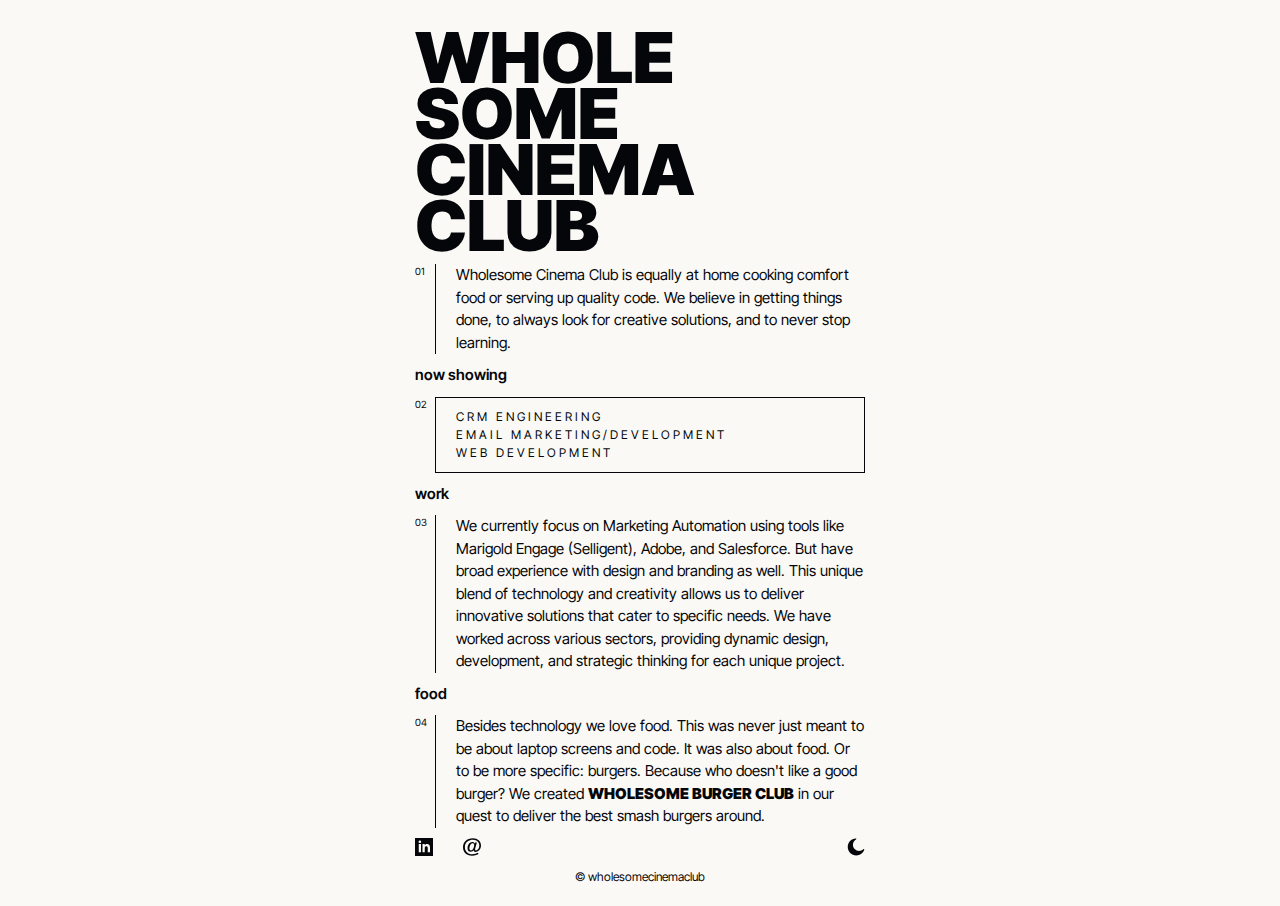
<file: index.html>
<html lang="en-US">
<head>
  <meta name="viewport" content="width=device-width, initial-scale=1">
  <meta charset="utf-8">
  <title>Wholesome Cinema Club</title>
  <meta name="description" content="Now showing: CRM engineering, email marketing and web development.">
  <link rel="stylesheet" href="assets/css/main.css">
</head>
<body>
  <div class="logo">
    whole<br>some<br>cinema<br>club
  </div>
  <div class="container">
    <div class="main">
      <div id="home" class="content">
        Wholesome Cinema Club is equally at home cooking comfort food or serving up quality code. We believe in getting
        things done, to always look for creative solutions, and to never stop learning.
      </div>
      <h1 class="title">now showing</h1>
      <div id="nowshowing" class="content">
        <div class="NOWSHOWING">
          CRM engineering<br>
          Email marketing/development<br>
          Web development
        </div>
      </div>
      <h1 class="title">work</h1>
      <div id="work" class="content">
        We currently focus on Marketing Automation using tools like Marigold Engage (Selligent), Adobe, and Salesforce.
        But have broad experience with design and branding as well. This unique blend of technology and creativity
        allows us to deliver innovative solutions that cater to specific needs. We have worked across various sectors,
        providing dynamic design, development, and strategic thinking for each unique project.
      </div>
      <!-- work in progress - coming soon
        <h1 class="title">friends</h1>
        <div id="friends" class="content">
          Wholesome Cinema Club is proud to be friends with many talented people like:<br><br>
            <a href="https://marketingengineers.nl/" target="_blank">Marketing Engineers</a><br>
            <a href="https://www.linkedin.com/in/wouterhosman/" target="_blank">Hosman Marketing</a><br>
            <a href="https://jan.marketing/" target="_blank">Jan.Marketing</a>
        </div>-->
      <h1 class="title ">food</h1>
      <div id="food" class="content">
        Besides technology we love food. This was never just meant to be about laptop screens and code. It was also
        about food. Or to be more specific: burgers. Because who doesn't like a good burger? We created <a
          href="https://wholesomeburger.club" class="WBC" target="_blank">Wholesome Burger Club</a> in our quest to
        deliver the best smash burgers around.
      </div>
    </div>
    <div class="footer">
      <a href="https://www.linkedin.com/in/zebvandeven/" alt="LinkedIn" aria-label="Link to our LinkedIn page"
        target="_blank">
        <svg xmlns="http://www.w3.org/2000/svg" width="18" height="18" viewBox="0 0 24 24" fill="currentColor">
          <path
            d="M0 0v24h24v-24h-24zm8 19h-3v-11h3v11zm-1.5-12.268c-.966 0-1.75-.79-1.75-1.764s.784-1.764 1.75-1.764 1.75.79 1.75 1.764-.783 1.764-1.75 1.764zm13.5 12.268h-3v-5.604c0-3.368-4-3.113-4 0v5.604h-3v-11h3v1.765c1.397-2.586 7-2.777 7 2.476v6.759z">
          </path>
        </svg>
      </a><a href="mailto:tickets@wholesomecinema.club" alt="tickets@wholesomecinema.club"
        aria-label="Click to send us an email" target="_blank">
        <svg xmlns="http://www.w3.org/2000/svg" width="18" height="18" viewBox="0 0 24 24" fill="currentColor">
          <path
            d="M12.042 23.648c-7.813 0-12.042-4.876-12.042-11.171 0-6.727 4.762-12.125 13.276-12.125 6.214 0 10.724 4.038 10.724 9.601 0 8.712-10.33 11.012-9.812 6.042-.71 1.108-1.854 2.354-4.053 2.354-2.516 0-4.08-1.842-4.08-4.807 0-4.444 2.921-8.199 6.379-8.199 1.659 0 2.8.876 3.277 2.221l.464-1.632h2.338c-.244.832-2.321 8.527-2.321 8.527-.648 2.666 1.35 2.713 3.122 1.297 3.329-2.58 3.501-9.327-.998-12.141-4.821-2.891-15.795-1.102-15.795 8.693 0 5.611 3.95 9.381 9.829 9.381 3.436 0 5.542-.93 7.295-1.948l1.177 1.698c-1.711.966-4.461 2.209-8.78 2.209zm-2.344-14.305c-.715 1.34-1.177 3.076-1.177 4.424 0 3.61 3.522 3.633 5.252.239.712-1.394 1.171-3.171 1.171-4.529 0-2.917-3.495-3.434-5.246-.134z">
          </path>
        </svg>
      </a>
      <span id="lights">
        <span class="lights" id="darkmode">
          <svg xmlns="http://www.w3.org/2000/svg" width="18" height="18" viewBox="0 0 24 24" fill="currentColor">
            <path class="st0"
              d="M12,2C9.5,3.4,7.9,6,7.9,9.1c0,4.5,3.7,8.2,8.2,8.2c2.1,0,4.1-0.8,5.6-2.2c0.7-0.7,1.6-0.2,1.3,0.6c-1.5,4.4-5.7,7.5-10.6,7.5C6.1,23.2,1,18.2,1,12C1,6,5.7,1.1,11.6,0.8C12.6,0.7,12.9,1.4,12,2L12,2z">
            </path>
          </svg>
        </span>
        <span class="lights" id="lightmode" style="display: none;">
          <svg xmlns="http://www.w3.org/2000/svg" width="18" height="18" viewBox="0 0 24 24" fill="currentColor">
            <path
              d="M4.069 13h-4.069v-2h4.069c-.041.328-.069.661-.069 1s.028.672.069 1zm3.034-7.312l-2.881-2.881-1.414 1.414 2.881 2.881c.411-.529.885-1.003 1.414-1.414zm11.209 1.414l2.881-2.881-1.414-1.414-2.881 2.881c.528.411 1.002.886 1.414 1.414zm-6.312-3.102c.339 0 .672.028 1 .069v-4.069h-2v4.069c.328-.041.661-.069 1-.069zm0 16c-.339 0-.672-.028-1-.069v4.069h2v-4.069c-.328.041-.661.069-1 .069zm7.931-9c.041.328.069.661.069 1s-.028.672-.069 1h4.069v-2h-4.069zm-3.033 7.312l2.88 2.88 1.415-1.414-2.88-2.88c-.412.528-.886 1.002-1.415 1.414zm-11.21-1.415l-2.88 2.88 1.414 1.414 2.88-2.88c-.528-.411-1.003-.885-1.414-1.414zm6.312-10.897c-3.314 0-6 2.686-6 6s2.686 6 6 6 6-2.686 6-6-2.686-6-6-6z">
            </path>
          </svg>
        </span>
      </span>
    </div>
  </div>
  <div class="copyright">© wholesomecinemaclub</div>
  <script src="assets/js/main.js" aync=""></script>
</body>
</html>
</file>
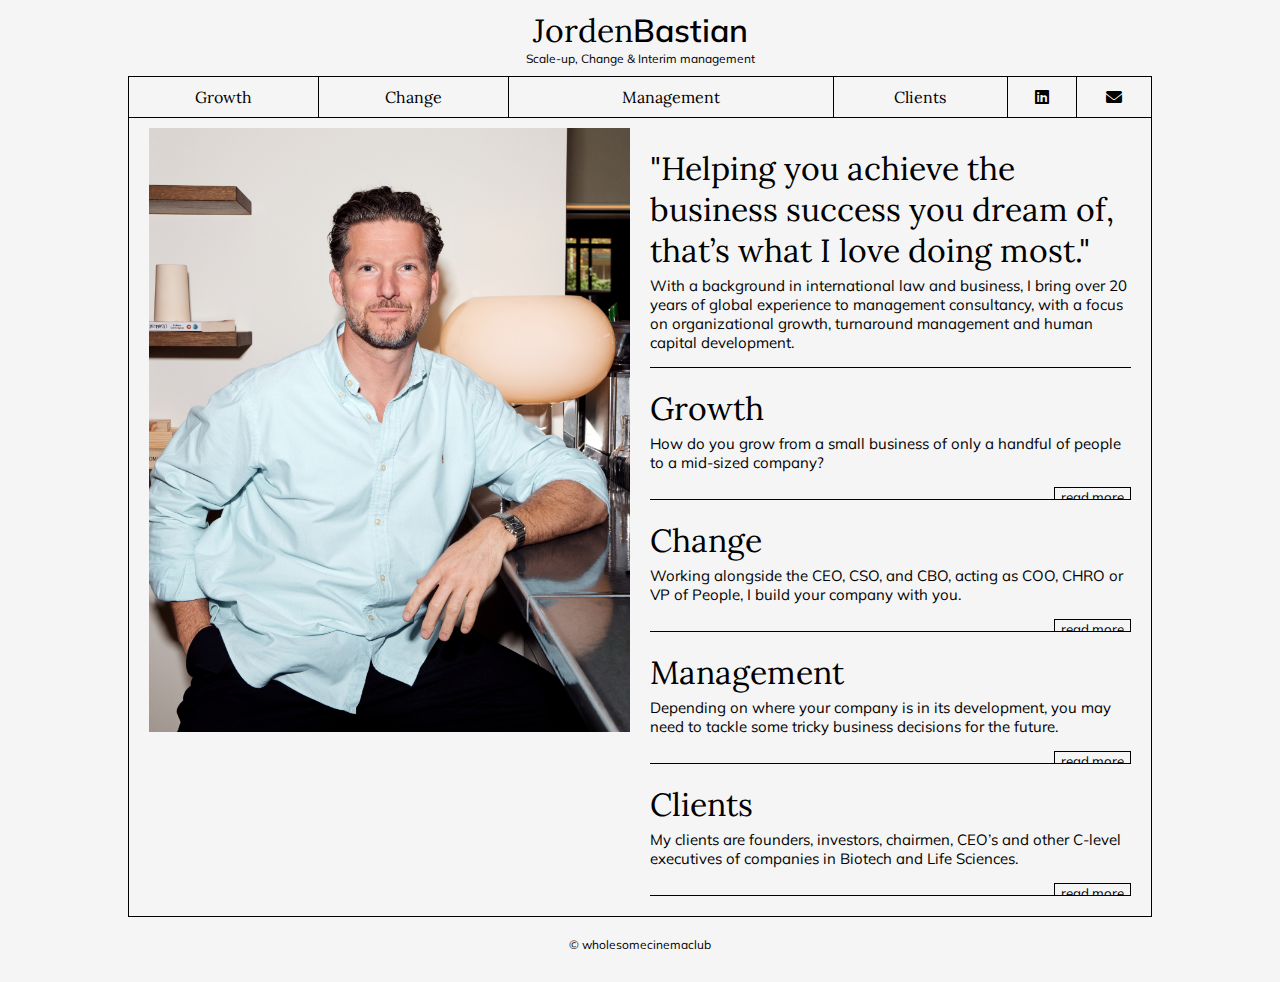
<file: dev/index.html>
<!DOCTYPE html>
<html lang="en">
<head>
    <meta charset="UTF-8">
    <meta name="viewport" content="width=device-width, initial-scale=1.0">
    <title>Jorden Bastian - Scale-up, Change & Interim management</title>
    <link href="https://fonts.googleapis.com/css2?family=Lora:wght@400;700&family=Mulish:wght@400;500;600;700&display=swap" rel="stylesheet">
    <link rel="stylesheet" href="https://cdnjs.cloudflare.com/ajax/libs/font-awesome/6.0.0-beta3/css/all.min.css">
    <style>
        body {
            font-family: 'Mulish', sans-serif;
            background-color: #f5f5f5;
            margin: 0;
            padding: 10px;
        }
        header {
            text-align: center;
            margin-bottom: 10px;s
        }
        .logo {
            font-size: 32px;
        }
        .logo .jorden {
            font-family: 'Lora', serif;
        }
        .logo .bastian {
            font-family: 'Mulish', sans-serif;
            font-weight: 600;
        }
        .subheader{
            font-size: 12px;
        }
        nav {
            margin: 0 auto;
            max-width: 1024px;
            text-align: center;
            font-family: 'Lora', serif;
            overflow-x:auto;
        }
        nav a {
            text-decoration: none;
            color: black;
            transition:all 50ms ease;
        }
        nav a:hover, nav a:focus {
            text-decoration: none;
            color: white;
        }
        nav .icon {
            font-family: 'Mulish', sans-serif;
            color: black;
            margin: 0 3px;
        }
        table {
            width: 100%;
            border-collapse: collapse;
        }
        td {
            transition: all 0.5s ease;
            border: solid 1px;
            color: black;
            padding: 10px 0;
        }
        td:hover, td:focus{
            background: black;
        }
        td:hover a, td:focus a{
            color: white;
        }
        .container {
            max-width: 1002px;
            margin: 0 auto;
            display: flex;
            flex-wrap: wrap;
            border: 1px solid;
            border-top: 0;
            padding: 10px 10px 20px;
        }
        .column-left {
            flex: 1 1 50%;
            box-sizing: border-box;
            padding: 0 10px;
        }
        .column-right {
            flex: 1 1 50%;
            box-sizing: border-box;
            display: flex;
            justify-content: flex-start;
            align-items: flex-start;
            overflow: hidden;
            padding: 0 10px;
        }
        .box {
            padding: 20px 0 0;
            border-bottom: 1px solid;
            cursor: pointer;
            overflow: hidden;
            transition: max-height 0.5s ease-out;
        }
        .box h2 {
            font-family: 'Lora', serif;
            font-size: 32px;
            margin-top: 0;
            margin-bottom: 5px;
            font-weight: normal;
        }
        .box p {
            font-size: 15px;
            margin-top: 0;
        }
        .box .summary {
            display: block;
        }
        .box .more-content {
            height: 0;
            overflow: hidden;
            transition: height 0.5s ease-out;
        }
        .box.active .more-content {
            height: auto;
        }
        .box button {
            font-family: 'Mulish', sans-serif;
            border: 1px solid;
            border-bottom: 0;
            background: none;
            color: black;
            cursor: pointer;
            float: right;
        }
        .box button:hover{
            background: black;
            color: white;
        }
        .column-right img {
            width: 100%;
            height: auto;
            object-fit: cover;
            align-self: flex-start;
        }
        .copyright {
            margin: 20px auto;
            font-size: 12px;
            text-align: center;
        }
        .copyright a{
            text-decoration: none;
            color: black;
        }
        @media (max-width: 768px) {
            .container {
                flex-direction: column;
            }
            .column-left, .column-right {
                flex: 0 1 100%;
                padding: 0;
            }
            .column-left {
                order: 1;
            }
            .column-right {
                order: 0;
            }

            td{
                font-size: 13px;
                padding: 7px 0;
            }

            .icon{
                font-size: 15px;
            }
        }
    </style>
</head>
<body>
    <header>
        <div class="logo">
            <span class="jorden">Jorden</span><span class="bastian">Bastian</span>
        </div>
        <div class="subheader">
            Scale-up, Change & Interim management
        </div>
    </header>
    <nav>
        <table>
            <tr>
            <td><a href="#box2">Growth</a></td>
            <td><a href="#box3">Change</a></td>
            <td><a href="#box4">Management</a></td>
            <td><a href="#box5">Clients</a></td>
            <td><a href="https://www.linkedin.com/in/jordenevegaars/" class="icon" target="_blank"><i class="fab fa-linkedin"></i></a></td>
            <td><a href="mailto:jorden@jordenbastian.com" class="icon"><i class="fas fa-envelope"></i></a></td>
            </tr>
        </table>
    </nav>
    <div class="container">
        <div class="column-right">
            <img src="/dev/JordenBastian.jpg" alt="Placeholder Image">
        </div>
        <div class="column-left">
            <div id="box1" class="box" onclick="toggleBox(event)">
                <h2>"Helping you achieve the business success you dream of, that’s what I love doing most."</h2>
                <p class="summary">With a background in international law and business, I bring over 20 years of global experience to management consultancy, with a focus on organizational growth, turnaround management and human capital development.</p>
                <div class="more-content">
                    <p>Through this experience, I support companies in Biotech and Life Sciences move through their various development stages. From building the company at its inception, to reshaping existing businesses, or turning around companies that need to change course.</p>
                    <p>Having worked across continents, I navigated business landscapes from the Middle East and Southeast Asia to the United States, Netherlands, Poland, and Spain. This international exposure has enriched my understanding of cultural nuances and global dynamics, enabling me to drive change and transformation on a global scale.</p> 
                    <p>Armed with an LLM in European and International Law from Tilburg University, the Netherlands and Université de Montpellier, France, I’m able to merge legal expertise with strategic business insights. This fusion has been instrumental in guiding companies through build-up and scale-up phases, post-acquisition integration, turnaround management, restructuring, and reshaping initiatives.</p> 
                    <p>Through coursework on business and strategy at Harvard Business School and Rotterdam School of Management I further refined my skills. Additionally, completing the ScaleUp Board Program by ScaleUpNation in spring 2023 has equipped me with valuable insights into scaling strategies tailored for biotech ventures.</p>
                    <p>As a firm believer in health and wellbeing, I am a proud co-founder and investor of YG Studios, a boutique yoga, meditation, and high intensity training studio, in my hometown of Rotterdam, the Netherlands.</p>
                    <p>I get a lot of energy from helping my clients achieve their objectives while putting my global experience, legal and business background, and pragmatic approach to work, guiding their organizations toward sustainable growth and success.</p>
                </div>
                <button onclick="toggleBox(event)">read more</button>
            </div>
            <div id="box2" class="box" onclick="toggleBox(event)">
                <h2>Growth</h2>
                <p class="summary">How do you grow from a small business of only a handful of people to a mid-sized company?</p>
                <div class="more-content">
                    <p>How to know what is required not just today, but also next month and next year? What kind of people do you need to hire to support and sustain your growth? These questions all come up as you’ve established the scientific basis of your company and need to build an organization around that.</p>
                </div>
                <button onclick="toggleBox(event)">read more</button>
            </div>
            <div id="box3" class="box" onclick="toggleBox(event)">
                <h2>Change</h2>
                <p class="summary">Working alongside the CEO, CSO, and CBO, acting as COO, CHRO or VP of People, I build your company with you.</p>
                <div class="more-content">
                    <p>Establishing in-house support functions, developing professional relationships with vendors for IT, legal, immigration, tax, finance, and admin support. Creating hiring plans, carrying out executive searches, and generally taking on all those things you used to be doing on top of you day to day job, allowing you to bring your focus back to where it needs to be.</p>
                </div>
                <button onclick="toggleBox(event)">read more</button>
            </div>
            <div id="box4" class="box" onclick="toggleBox(event)">
                <h2>Management</h2>
                <p class="summary">Depending on where your company is in its development, you may need to tackle some tricky business decisions for the future.</p>
                <div class="more-content">
                    <p>Or your business may have hit a rough patch, requiring immediate hands-on, sleeves rolled-up support, for only a couple of months. Setting up shop in a new country, quickly requiring a new team? As an in-house consultant for a fixed period of time, these are the type of challenges I take on.</p>
                </div>
                <button onclick="toggleBox(event)">read more</button>
            </div>
            <div id="box5" class="box" onclick="toggleBox(event)">
                <h2>Clients</h2>
                <p class="summary">My clients are founders, investors, chairmen, CEO’s and other C-level executives of companies in Biotech and Life Sciences.</p>
                <div class="more-content">
                    <p>That are experiencing rapid growth, need restructuring, or can use some support in their Leadership team.</p>
                </div>
                <button onclick="toggleBox(event)">read more</button>
            </div>
        </div>
    </div>
    <div class="copyright"><a href="https://wholesomecinema.club" target="_blank" alt="wholesome cinema club">© wholesomecinemaclub</a></div>
    <script>
        function toggleBox(event) {
            event.stopPropagation(); // Prevent event bubbling
            const box = event.currentTarget.closest('.box');
            const boxes = document.querySelectorAll('.box:not(.fixed)'); 
            boxes.forEach(b => {
                if (b !== box) {
                    b.classList.remove('active');
                    b.querySelector('.more-content').style.height = '0';
                    b.querySelector('button').innerHTML = 'read more';
                }
            });
            const moreContent = box.querySelector('.more-content');
            const button = box.querySelector('button');
            const summaryHeight = box.querySelector('.summary').scrollHeight + box.querySelector('h2').scrollHeight + 40; // Including padding
            if (box.classList.contains('active')) {
                box.classList.remove('active');
                moreContent.style.height = '0';
                button.innerHTML = 'read more';
                box.style.maxHeight = summaryHeight + 'px';
            } else {
                box.classList.add('active');
                moreContent.style.height = moreContent.scrollHeight + 'px';
                button.innerHTML = 'close';
                box.style.maxHeight = summaryHeight + moreContent.scrollHeight + 'px';
            }
        }

        document.addEventListener("DOMContentLoaded", function() {
            const boxes = document.querySelectorAll('.box:not(.fixed)');
            boxes.forEach(box => {
                const summaryHeight = box.querySelector('.summary').scrollHeight + box.querySelector('h2').scrollHeight + 40; // Including padding
                box.style.maxHeight = summaryHeight + 'px';
            });
            const activeBox = document.querySelector('.box.fixed');
            if (activeBox) {
                activeBox.style.maxHeight = activeBox.scrollHeight + 'px';
            }
        });
    </script>
</body>
</html>
</file>
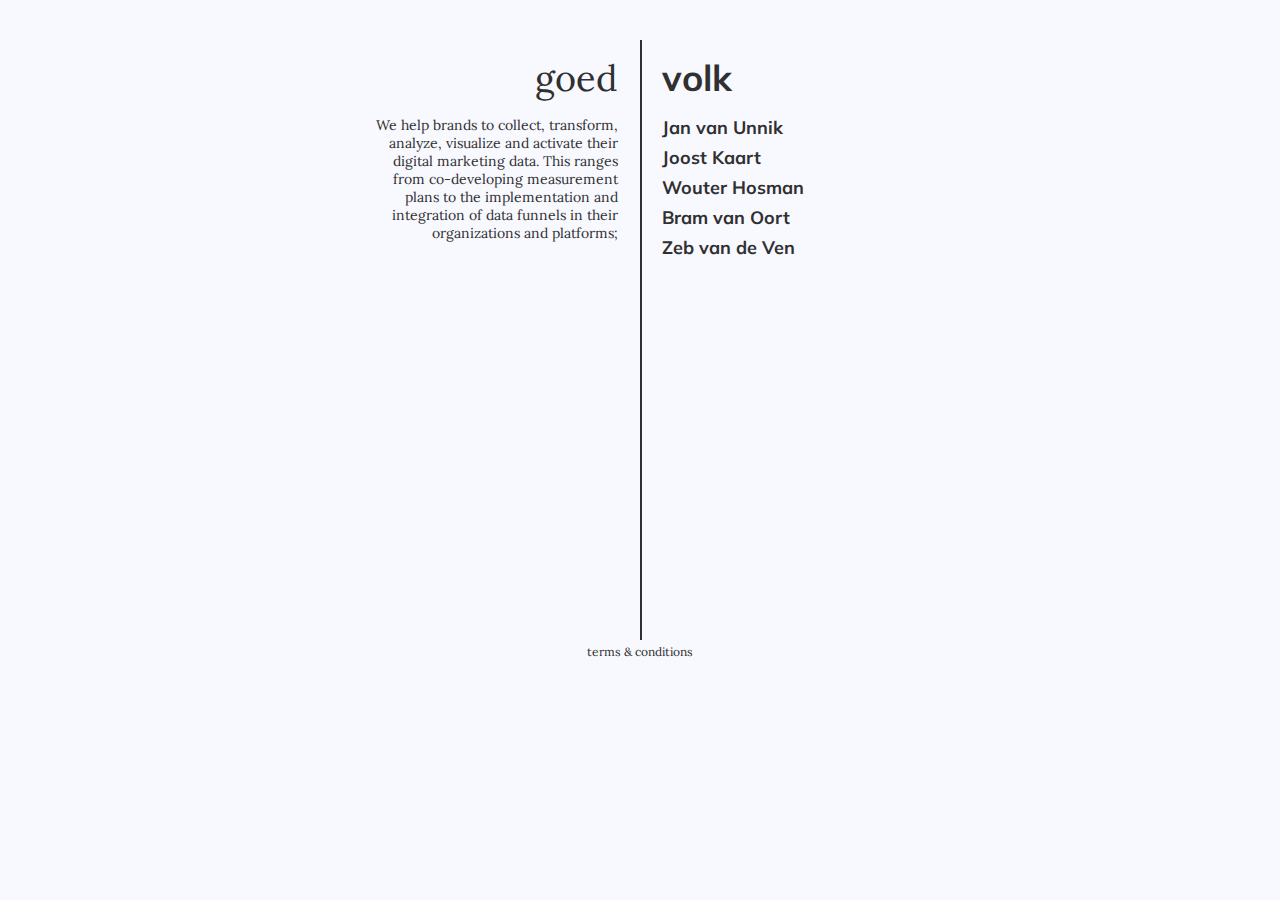
<file: dev/goedvolk.html>
<!DOCTYPE html>
<html>
  <head>
        <meta name="viewport" content="width=device-width, initial-scale=1">
        <meta charset="utf-8">
        <META NAME="robots" CONTENT="noindex">
        <title>Goed Volk</title>
    <link href='https://fonts.googleapis.com/css?family=Lora|Mulish&display=swap' rel='stylesheet'>
    <style>
        
        html {
    width: 100%;
    max-width: 100%;
    min-height: 100%;
    position: relative;
}   
        body{
            margin: 0;
            background-color: #F8F8FF;
            font-size: 14px;
            font-family: 'Lora';
            font-weight: 300;
            color:#303030;
        }

        a, a:visited, a:focus{
            text-decoration: none;
            border-bottom: 2px solid #E9B44C;
            white-space: nowrap;
            color: #303030;
        }

        a:hover{
            background-color: #E9B44C;
        }

        .container{
            max-width: 600px;
            display: block;
            margin: 40px auto;
            text-align: center;
        }

        .goed{
            display: inline-block;
            width: 280px;
            vertical-align: top;
            text-align: right;
        }

        .volk{
            display: inline-block;
            font-family: 'Mulish';
            width: 280px;
            vertical-align: top;
            text-align: left;
            font-weight: bold;
            font-size: 18px;
        }

        .logo{
            padding: 20px;
            font-size: 36px;
            line-height: 36px;
        }

        .text{
            padding: 0 20px 0 0;
        }

        ul{
            list-style: none;
    padding: 0 0 0 20px;
    margin: 0;
        }

        li{
            margin-bottom: 7px;
        }

        .line{
            height: 600px;
    width: 2px;
    border-right: 2px solid #303030;
    display: inline-block;
        }

        .legal{
            margin: 0 auto;
            font-size: 12px;
        }
        @media screen and (max-width:600px){

            .goed{
                width: 150px;
                font-size: 12px;
            }

            .volk{
                width: 150px;
                font-size: 16px;
            }

        }


    </style>
  </head>
  <body>
    <div class="container">
    <div class="goed">
    <div class="logo">
        goed
    </div>
    <div class="text">We help brands to collect, transform, analyze, visualize and activate their digital marketing data. This ranges from co-developing measurement plans to the implementation and integration of data funnels in their organizations and platforms;</div>
</div><div class="line"></div><div class="volk">
    <div class="logo">
        volk
    </div>
    <div class="people">
        <ul>
            <li>Jan van Unnik</li>
            <li>Joost Kaart</li>
            <li>Wouter Hosman</li>
            <li>Bram van Oort</li>
            <li>Zeb van de Ven</li>
        </ul>
    </div>
</div>
<div class="legal">terms & conditions</div>
    </div>
  </body>
</html>
</file>
<file: assets/css/main.css>
/* inter-tight-regular - latin */
@font-face {
  font-display: swap;
  /* Check https://developer.mozilla.org/en-US/docs/Web/CSS/@font-face/font-display for other options. */
  font-family: 'Inter Tight';
  font-style: normal;
  font-weight: 400;
  src: url('../fonts/inter-tight-v7-latin-regular.woff2') format('woff2');
  /* Chrome 36+, Opera 23+, Firefox 39+, Safari 12+, iOS 10+ */
}

/* inter-tight-600 - latin */
@font-face {
  font-display: swap;
  /* Check https://developer.mozilla.org/en-US/docs/Web/CSS/@font-face/font-display for other options. */
  font-family: 'Inter Tight';
  font-style: normal;
  font-weight: 600;
  src: url('../fonts/inter-tight-v7-latin-600.woff2') format('woff2');
  /* Chrome 36+, Opera 23+, Firefox 39+, Safari 12+, iOS 10+ */
}

/* inter-tight-900 - latin */
@font-face {
  font-display: swap;
  /* Check https://developer.mozilla.org/en-US/docs/Web/CSS/@font-face/font-display for other options. */
  font-family: 'Inter Tight';
  font-style: normal;
  font-weight: 900;
  src: url('../fonts/inter-tight-v7-latin-900.woff2') format('woff2');
  /* Chrome 36+, Opera 23+, Firefox 39+, Safari 12+, iOS 10+ */
}

html {
  width: 100%;
  max-width: 100%;
  min-height: 100%;
  position: relative;
}

body {
  background: #FAF9F6;
  color: #050609;
  font-family: 'Inter Tight';
  font-weight: normal;
  font-size: 15px;
  line-height: 1.5;
  transition: all 1s ease 0s;
  max-width: 450px;
  margin: 0 auto;
  padding: 20px;
}

.container {
  position: relative;
  max-width: 450px;
  padding: 0px;
  margin: 0 auto;
  font-weight: 100;
  counter-reset: count;
}

.logo {
  margin: 10px auto;
  text-align: left;
  text-transform: uppercase;
  font-size: 70px;
  line-height: 56px;
  font-weight: 900;
}

a,
a:visited {
  color: inherit;
  text-decoration: none;
}

.content {
  margin-left: 20px;
  padding-left: 20px;
  border-left: 1px solid;

}

#nowshowing {
  padding-left: 0;
  border-left: none;
}

.content:before {
  position: absolute;
  left: 0;
  font-size: 10;
  counter-increment: count;
  content: "0"counter(count);
}

#friends a:before {
  content: '-';
  position: absolute;
  left: 19px;
}

.title {
  font-weight: 600;
  font-size: 15px;
}


.NOWSHOWING {
  padding: 10px 20px;
  border: 1px solid;
  text-transform: uppercase;
  letter-spacing: 3;
  font-size: 12px;
}

.WBC {
  white-space: nowrap;
  font-weight: 900;
  text-transform: uppercase;
}

.footer {
  padding-top: 10px;
}

.footer a {
  width: 18px;
  height: 18px;
  display: inline-block;
  padding: 0 30px 30px 0;
}

svg:hover {
  transform: scale(1.1);
  transition: all 1ms;
}

.lights {
  float: right;
  padding: 0 0 20px 20px;
}

.darkmode {
  background: #050609;
  color: #FAF9F6;
}

.copyright {
  position: absolute;
  margin-left: auto;
  margin-right: auto;
  left: 0;
  right: 0;
  bottom: 20px;
  text-align: center;
  font-size: 12px;
}
</file>
